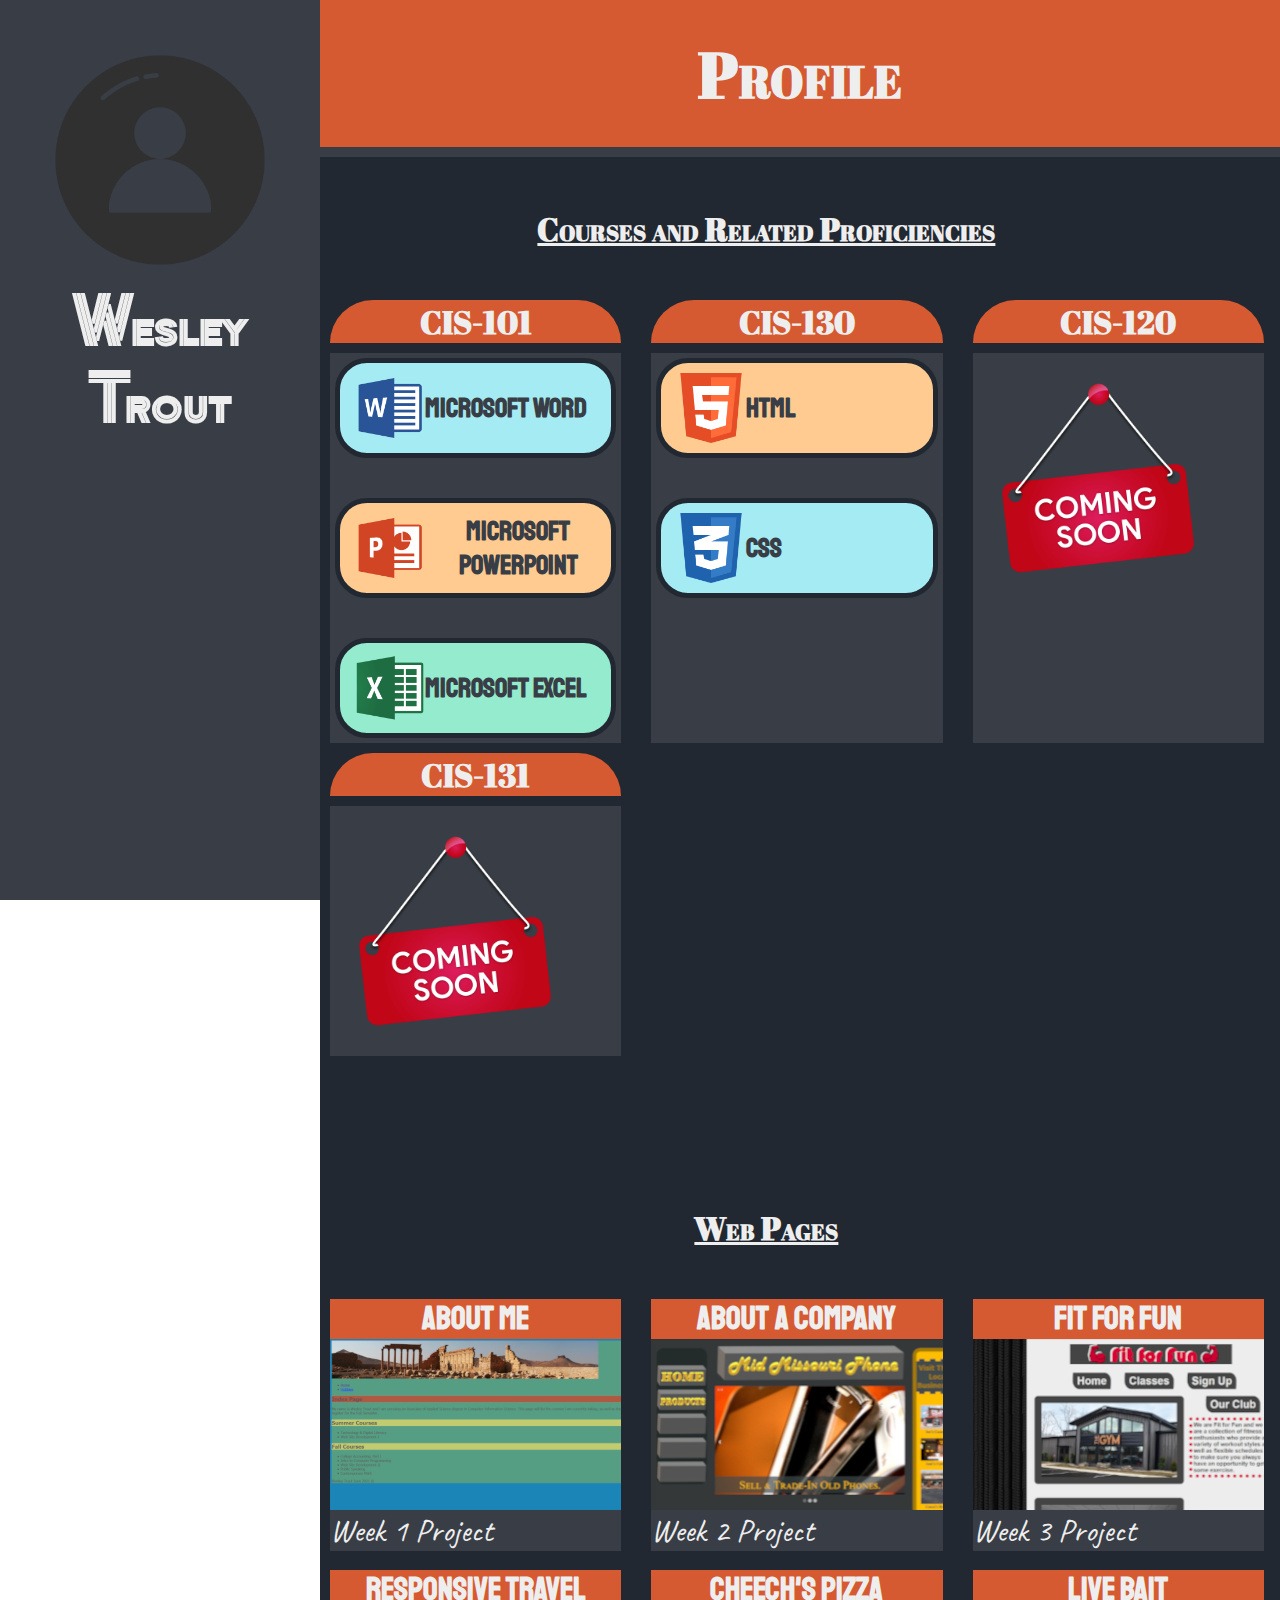
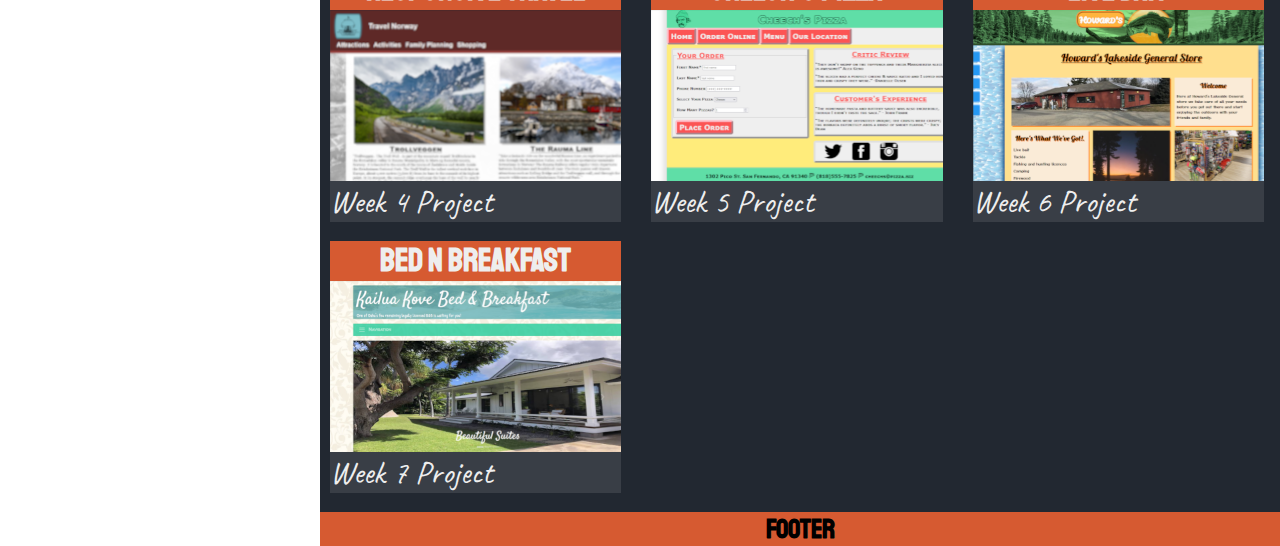
<file: index.html>
<!doctype html>
<html>
<head>
	
	<!-- 
	Wesley Trout
	July 2021
	
	index.html
	-->
	
	<meta charset="utf-8" />
	<title>My Profile</title>
	<link href="css/styles.css" rel="stylesheet"/>
	<link rel="preconnect" href="https://fonts.googleapis.com">
	<link rel="preconnect" href="https://fonts.gstatic.com" crossorigin>
	<link href="https://fonts.googleapis.com/css2?family=Abril+Fatface&family=Alfa+Slab+One&family=Caveat:wght@700&family=Staatliches&family=Zen+Tokyo+Zoo&display=swap" rel="stylesheet">   
</head>

<body>
	
	
	<aside>
		<img id="pfp" src="images/pfp1.png" alt="profile picture" />
		<h2>Wesley Trout</h2>
	</aside>
	
	<div class="body-grid-container">
		<div class="header-grid-container"> 
			<header>
				<h1>Profile</h1>
			</header>
		</div>
		
		<article>
		<div class="article-grid-container">
			<h3 class="underlineh3">Courses and Related Proficiencies</h3>
				<div class="column-container">
					<h3 class="h3row1 coursetab" >CIS-101</h3>
					
					<div class="msoffice-grid-container">
						<div class="office1 office-item">
							<h6></h6>
							<h4>Microsoft Word</h4>
						</div>
						<div class="office2 office-item">
							<h6></h6>
							<h4>Microsoft PowerPoint</h4>
						</div>
						<div class="office3 office-item">
							<h6></h6>
							<h4>Microsoft Excel</h4>
						</div>
					</div>
					
					<h3 class="h3row1 coursetab">CIS-130</h3>
					<div class="html-grid-container">
						
						<div class="html1 html-item">
							<h6></h6>
							<h4>HTML</h4>
						</div>
						<div class="html2 html-item">
							<h6></h6>
							<h4>CSS</h4>
						</div>
					</div>
					
					<!-- Need proper classes -->
					<h3 class="h3row1 coursetab">CIS-120</h3>
					<div class="column3">
						<h6></h6>
					</div>
				
					<h3 class="h3row2 coursetab">CIS-131</h3>
					<div class="column1">
						<h6></h6>
					</div>
				</div>
			
			
			<h3 class="underlineh3">Web Pages</h3>
			
			<!-- Need proper project descriptions -->
			<div class="projects-grid-container">
				<div id="project1" class="row1 project-item">
					<h5>About Me</h5>
					<a href="projects/about/index.html"><h6></h6></a>
					<p>Week 1 Project</p>
				</div>
				<div id="project2" class="row1 project-item">
					<h5>About A Company</h5>
					<a href="projects/company/index.html"><h6></h6></a>
					<p>Week 2 Project</p>
				</div>
				<div id="project3" class="row1 project-item">
					<h5>Fit for Fun</h5>
					<a href="projects/fitfun/index.html"><h6></h6></a>
					<p>Week 3 Project</p>
				</div>
				<div id="project4" class="project-item">
					<h5>Responsive Travel</h5>
					<a href="projects/travel/index.html"><h6></h6></a>
					<p>Week 4 Project</p>
				</div>
				<div id="project5" class="project-item">
					<h5>Cheech's Pizza</h5>
					<a href="projects/cheech/index.html"><h6></h6></a>
					<p>Week 5 Project</p>
				</div>
				<div id="project6" class="project-item">
					<h5>Live Bait</h5>
					<a href="projects/bait/index.html"><h6></h6></a>
					<p>Week 6 Project</p>
				</div>
				<div id="project7" class="project-item">
					<h5>Bed n Breakfast</h5>
					<a href="projects/bnb/index.html"><h6></h6></a>
					<p>Week 7 Project</p>
				</div>
			</div>
		</div>
		</article>
		
		<footer>
			<!-- Footer might not be used -->
			
			<h4>Footer</h4>
		</footer>
	</div>
</body>
</html>
</file>
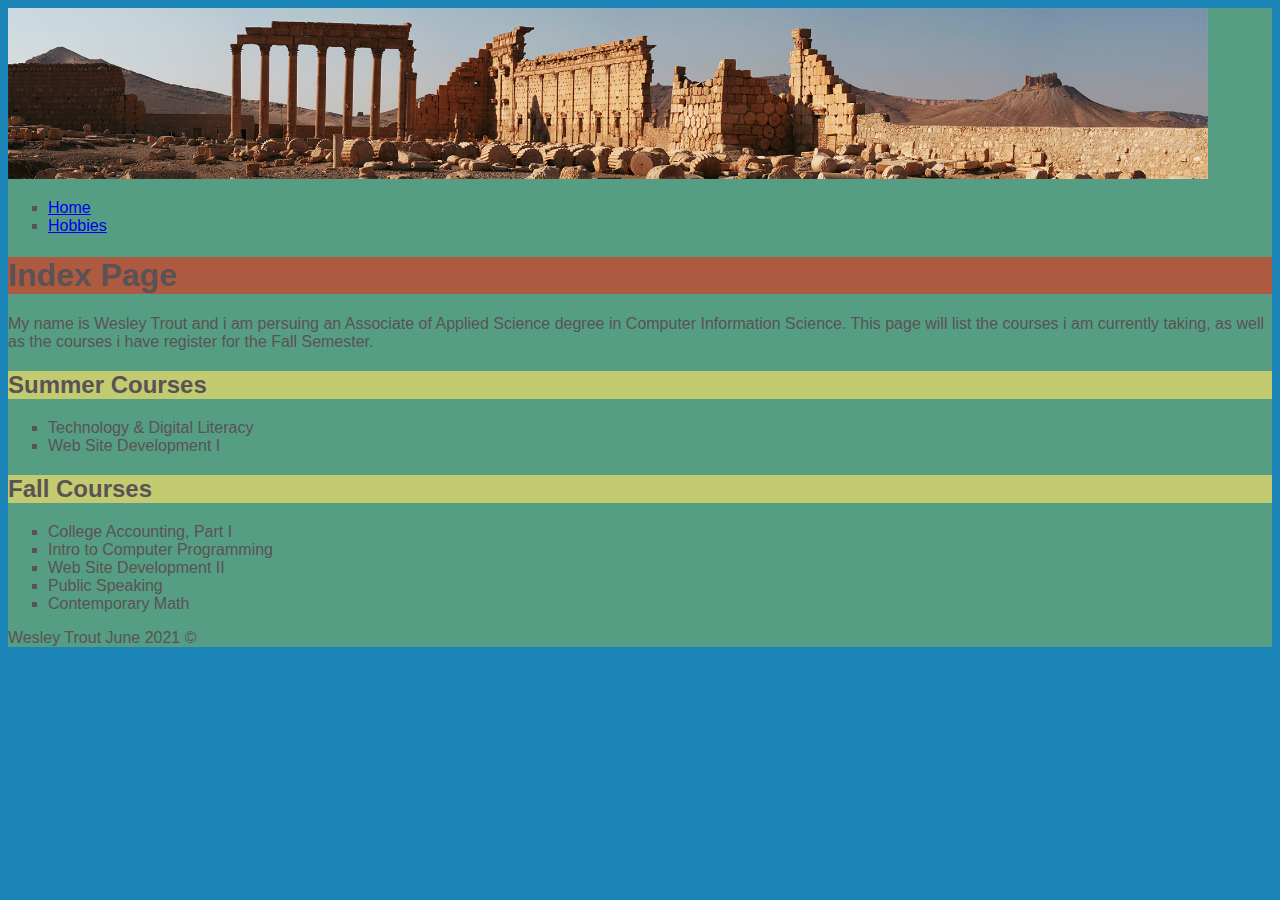
<file: projects/about/index.html>
<!DOCTYPE html>
<html>

<!--Project: Pretty About You
    Name: Wesley Trout
    Date: June 2021

    Filename: index.html -->
	
  <head>
    <meta charset="utf-8" />
	<title>Wesley Trout</title>
	<link href="style.css" rel="stylesheet" />
  </head>
  <body>
    <header>
		<a href="http://commons.wikimedia.org/wiki/User:Yvonnefm"><img src="Palmyra_banner_2.jpg" alt="File Palmyra banner 2 
		by User Yvonnefm is licensed with CC BY-SA 3.0." width=1200></a>
	</header>
	<nav>
		<ul>
			<li><a href="index.html">Home</a></li>
			<li><a href="hobbies.html">Hobbies</a></li>
		</ul>
	</nav>
	<article id="index">
		<h1>Index Page</h1>
			<p>My name is Wesley Trout and i am persuing an Associate of Applied 
			Science degree in Computer Information Science. This page will list the 
			courses i am currently taking, as well as the courses i have register 
			for the Fall Semester.</p>
		<h2>Summer Courses</h2>
			<ul>
				<li>Technology & Digital Literacy</li>
				<li>Web Site Development I</li>
			</ul>
		<h2>Fall Courses</h2>
			<ul>
				<li>College Accounting, Part I</li>
				<li>Intro to Computer Programming</li>
				<li>Web Site Development II</li>
				<li>Public Speaking</li>
				<li>Contemporary Math</li>
			</ul>
	</article>
    <footer>
      Wesley Trout June 2021 &#169;
    </footer>
  </body>

</html>
</file>
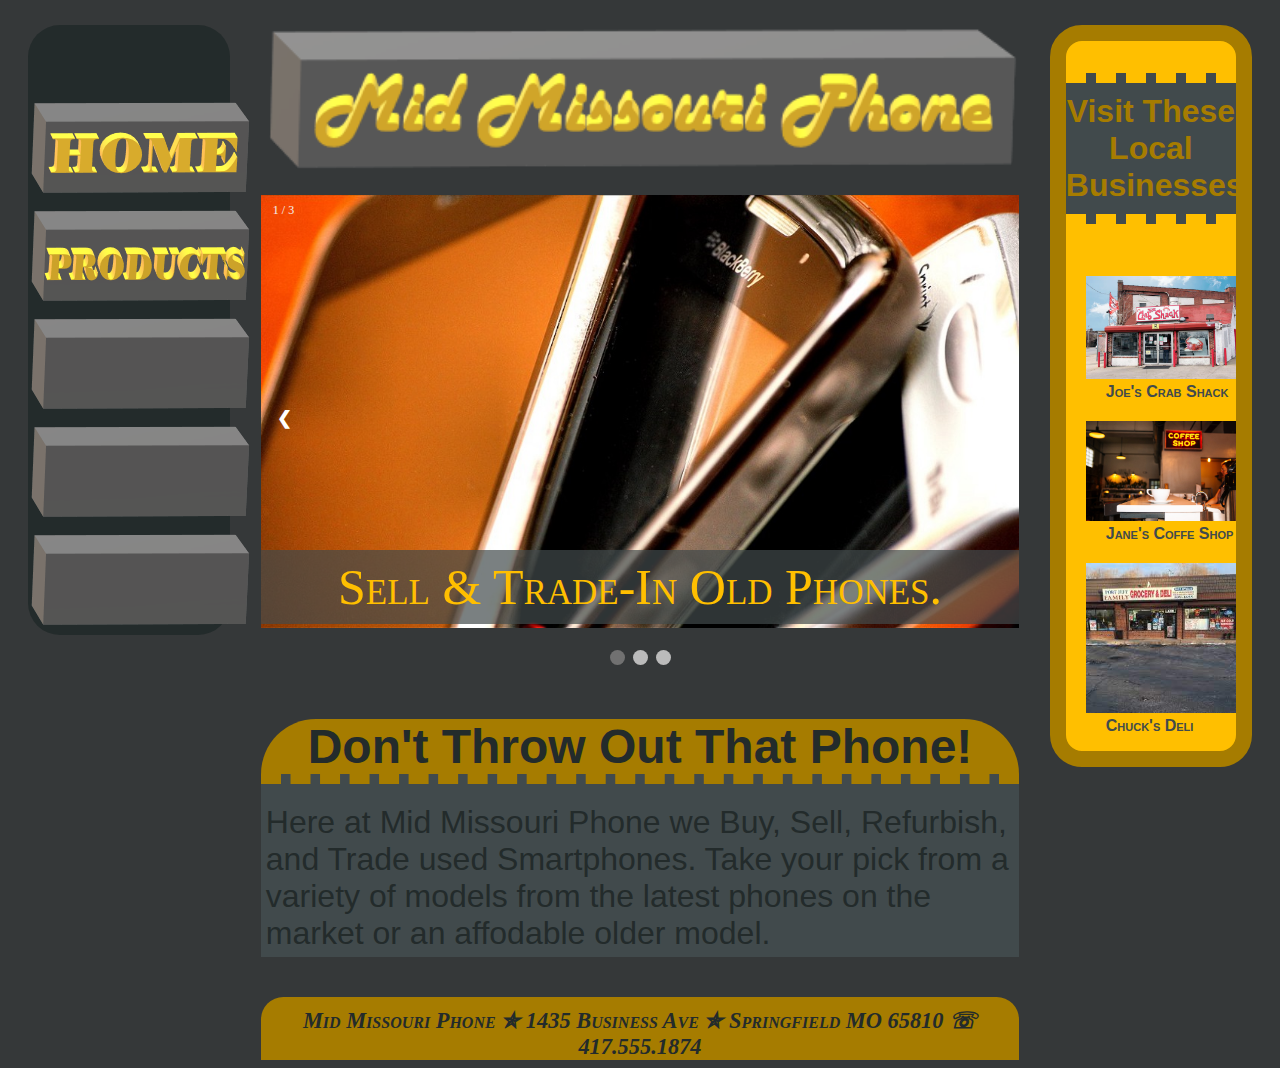
<file: projects/company/index.html>
<!DOCTYPE html>

<html>
<head>
	<!-- Name: Wesley Trout
		 Date: June 2021
		 
		 filename: index.html -->
	
	<meta charset="utf-8" />
	<title>Mid Missouri Phone</title>
	<link href="styles.css" rel="stylesheet" />
</head>
	
<body>
	<header>
		<img id="logo" src="mmp_logo.png" alt="Mid Missouri Phone Logo" />
	</header>
	<nav>
		<ul>
			<li><a href="index.html"><img src="icon_1.png" alt="" /></a></li>
			<li><a href="product.html"><img src="icon_2.png" alt="" /></a></li>
			<!-- placeholder tabs, -->
			<li><a href="index.html"><img src="test.png" alt="" /></a></li>
			<li><a href="index.html"><img src="test.png" alt="" /></a></li>
			<li><a href="index.html"><img src="test.png" alt="" /></a></li>
		</ul>
	</nav>
	<aside>
		<p>Visit These Local Businesses!</p>
		
		<!-- Just linked them to index.html to make them hyperlinks.
			I was going to try to do a transparent text overlay but just went with a dl instead.-->
		<dl>
			<dt><a href="index.html"><img src="aside_1.jpg" alt="" width=150 /></a></dt>
			<dd>Joe's Crab Shack</dd>
			<dt><a href="index.html"><img src="aside_2.jpg" alt="" width=150 /></a></dt>
			<dd>Jane's Coffe Shop</dd>
			<dt><a href="index.html"><img src="aside_3.jpg" alt="" width=150 /></a></dt>
			<dd>Chuck's Deli</dd>
		</dl>
	</aside>
	<article>
		
		<!-- I didn't have to change anything in this container from w3schools, just the img file names -->
		<!-- Slideshow container -->
	
	
		<div class="slideshow-container">

			<!-- Full-width images with number and caption text -->
			<div class="mySlides fade">
				<div class="numbertext">1 / 3</div>
				<img src="sshow_1.jpg" alt="" style="width:100%">
				<div class="text">Sell & Trade-In Old Phones.</div>
			</div>

			<div class="mySlides fade">
				<div class="numbertext">2 / 3</div>
				<img src="sshow_2.jpg" alt="" style="width:100%">
				<div class="text">Phone Repairs</div>
			</div>

			<div class="mySlides fade">
				<div class="numbertext">3 / 3</div>
				<img src="sshow_3.jpg" alt="" style="width:100%">
				<div class="text">Buy Refurbished Phones</div>
			</div>

		<!-- Next and previous buttons -->
			<a class="prev" onclick="plusSlides(-1)">&#10094;</a>
			<a class="next" onclick="plusSlides(1)">&#10095;</a>
			
		</div>
		<br>

		<!-- The dots/circles -->
		<div style="text-align:center">
			<span class="dot" onclick="currentSlide(1)"></span>
			<span class="dot" onclick="currentSlide(2)"></span>
			<span class="dot" onclick="currentSlide(3)"></span>
		</div>
	
		<!-- javascript from w3school, didn't make any hanges to it. -->
		
		<script>
			var slideIndex = 1;
			showSlides(slideIndex);

			function plusSlides(n) {
			showSlides(slideIndex += n);
			}

			function currentSlide(n) {
			showSlides(slideIndex = n);
			}

			function showSlides(n) {
				var i;
				var slides = document.getElementsByClassName("mySlides");
				var dots = document.getElementsByClassName("dot");
				if (n > slides.length) {slideIndex = 1}    
				if (n < 1) {slideIndex = slides.length}
				for (i = 0; i < slides.length; i++) {
				slides[i].style.display = "none";  
				}
				for (i = 0; i < dots.length; i++) {
				dots[i].className = dots[i].className.replace(" active", "");
				}
				slides[slideIndex-1].style.display = "block";  
				dots[slideIndex-1].className += " active";
			}
		</script>
	
	
	
	
		<h1>Don't Throw Out That Phone!</h1>
		
		<p>Here at Mid Missouri Phone we Buy, Sell, Refurbish, and Trade used Smartphones. Take your pick from a variety of models from the latest phones on the market or an affodable older model.</p>
	</article>
	<footer>
		<address>Mid Missouri Phone &#x272F; 1435 Business Ave &#x272F; Springfield MO 65810 &#9743; 417.555.1874</address>
	</footer>
</body>

</html>
</file>
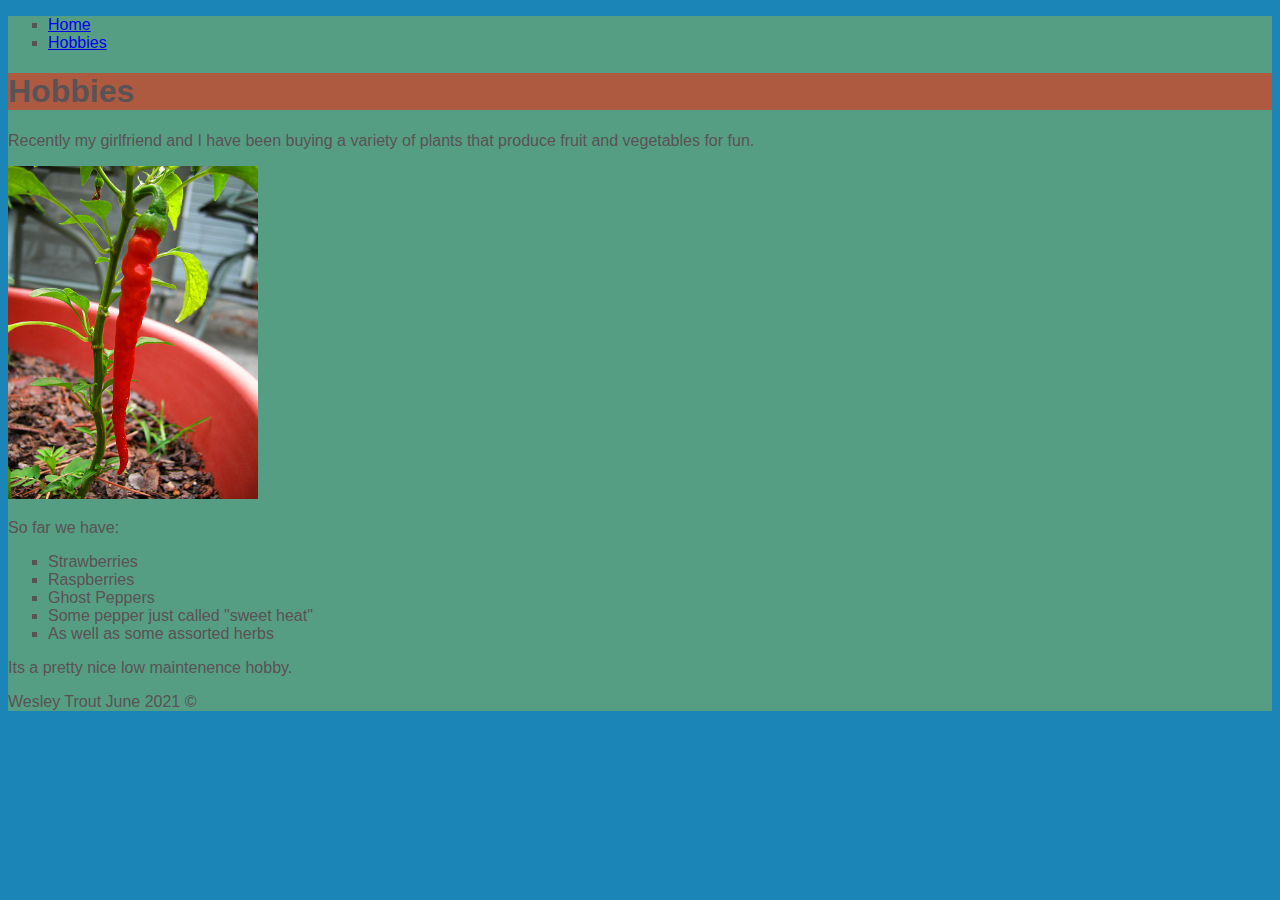
<file: projects/about/hobbies.html>
<!DOCTYPE html>
<html>

<!--Project: Pretty About You
    Name: Wesley Trout
    Date: June 2021

    Filename: hobbies.html -->

  <head>
    <meta charset="utf-8" />
	<title>Hobbies</title>
	<link href="style.css" rel="stylesheet" />
  </head>
  <body>
    <header>
    </header>
	<nav>
		<ul>
			<li><a href="index.html">Home</a></li>
			<li><a href="hobbies.html">Hobbies</a></li>
		</ul>
	</nav>
	<article id="index">
		<h1>Hobbies</h1>
		<p>Recently my girlfriend and I have been buying a variety of 
		plants that produce fruit and vegetables for fun.</p>
		<a href="https://creativecommons.org/"><img src="Pepper.jpg" 
		alt="Cayenne Pepper - First Ripe by J. Chris Vaughan is licensed with 
		CC BY-SA 2.0." width=250></a>
		<p>So far we have:</p>
		<ul>
			<li>Strawberries</li>
			<li>Raspberries</li>
			<li>Ghost Peppers</li>
			<li>Some pepper just called "sweet heat"</li>
			<li>As well as some assorted herbs</li>
		</ul>
		<p>Its a pretty nice low maintenence hobby.</p>
	</article>
    <footer>
		Wesley Trout June 2021 &#169;
	</footer>
  </body>

</html>
</file>
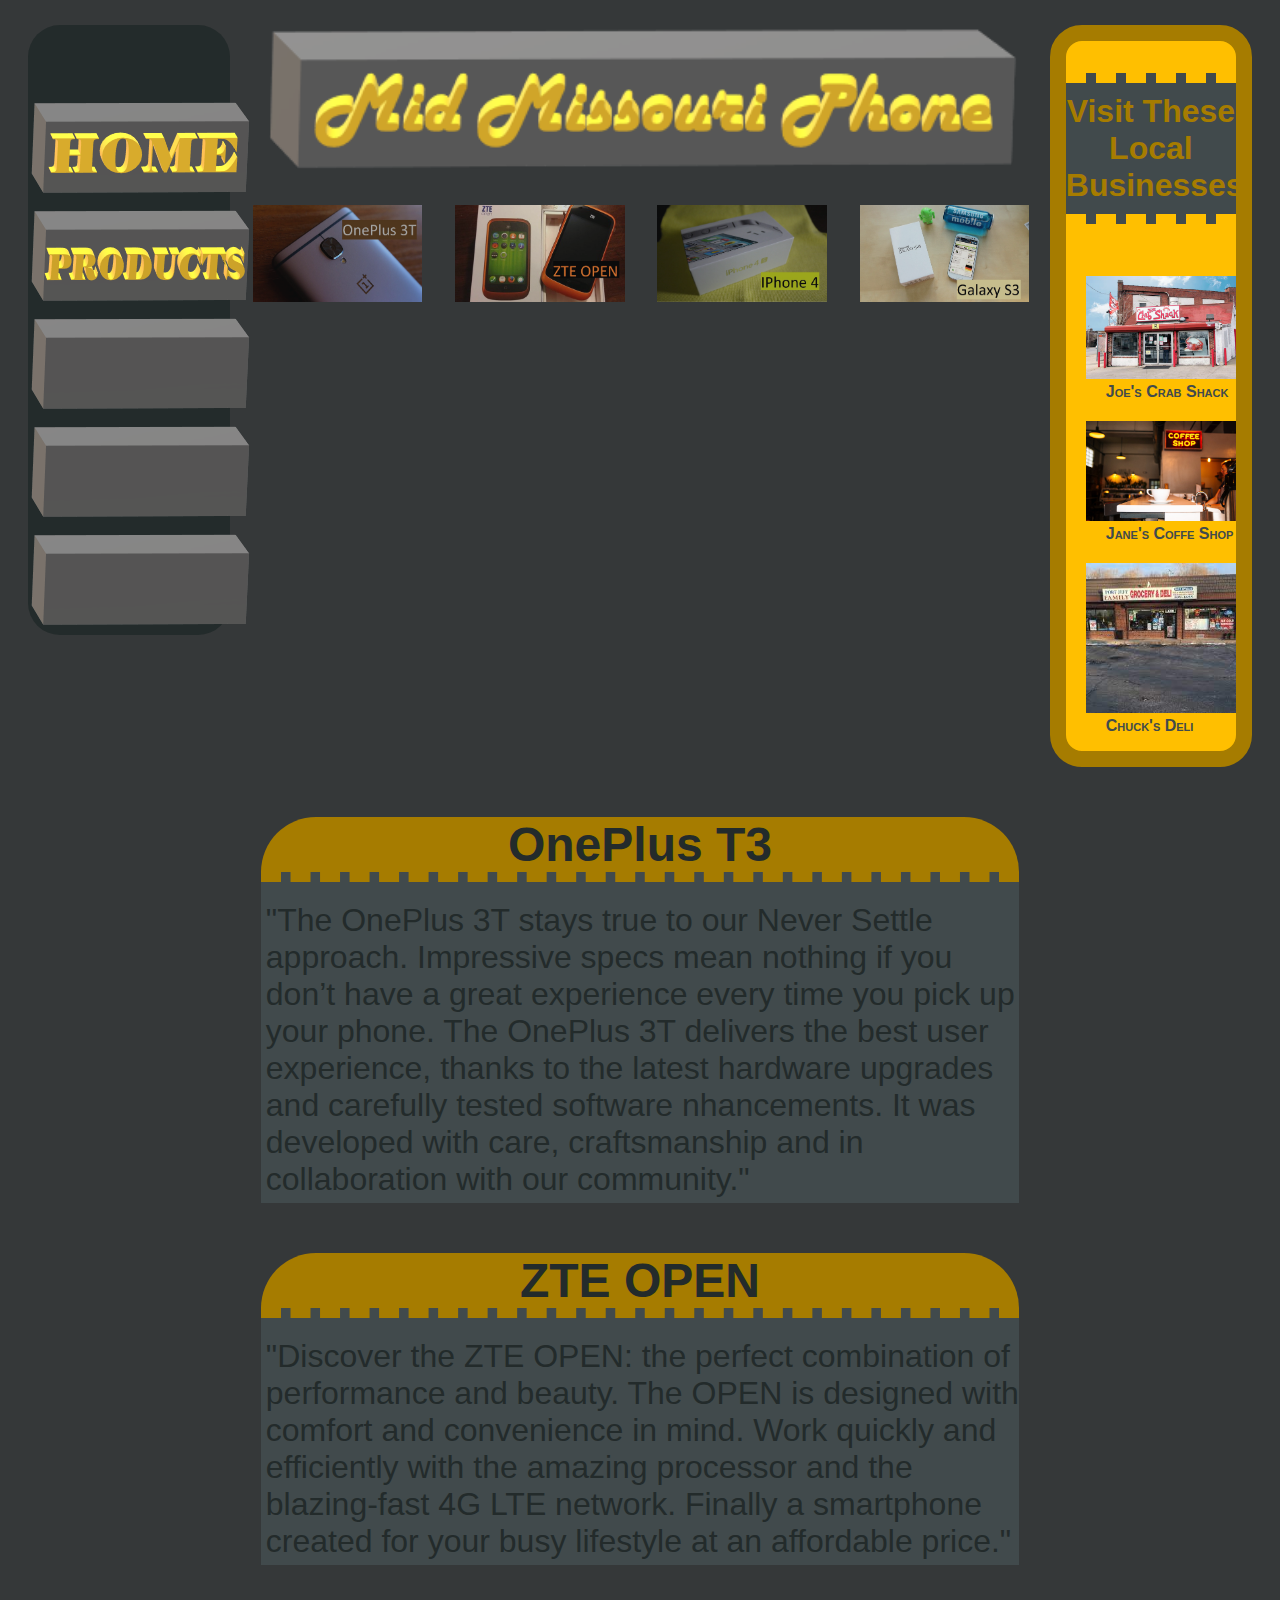
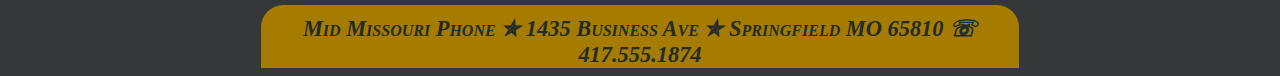
<file: projects/company/product.html>
<!doctype html>

<html>
<head>
	<!-- Name: Wesley Trout
		 Date: June 2021
		 
		 filename: index.html -->
	
	<meta charset="utf-8" />
	
	<!-- Not sure if i need this viewport line, it was in the example for the expanding images so i threw it in. -->
	<meta name="viewport" content="width=device-width, initial-scale=1">

	<title>Products</title>
	<link href="styles.css" rel="stylesheet" />
</head>
<body>
	<header>
		<img id="logo" src="mmp_logo.png" alt="Mid Missouri Phone Logo" />
	</header>
	<nav>
		<ul>
			<li><a href="index.html"><img src="icon_1.png" alt="" /></a></li>
			<li><a href="product.html"><img src="icon_2.png" alt="" /></a></li>
			<!-- placeholder tabs, -->
			<li><a href="index.html"><img src="test.png" alt="" /></a></li>
			<li><a href="index.html"><img src="test.png" alt="" /></a></li>
			<li><a href="index.html"><img src="test.png" alt="" /></a></li>
		</ul>
	</nav>
	<aside>
		<p>Visit These Local Businesses!</p>
		
		<dl>
			<dt><a href="index.html"><img src="aside_1.jpg" alt="" width=150 /></a></dt>
			<dd>Joe's Crab Shack</dd>
			<dt><a href="index.html"><img src="aside_2.jpg" alt="" width=150 /></a></dt>
			<dd>Jane's Coffe Shop</dd>
			<dt><a href="index.html"><img src="aside_3.jpg" alt="" width=150 /></a></dt>
			<dd>Chuck's Deli</dd>
		</dl>
	</aside>
	<article>
		
		<!-- same as the slideshow, only had to change img names. -->
		<!-- The grid: four columns -->
		
		<div class="row">
			
			<div class="column">
				<img src="product_1.jpg" alt="OnePlus T3" style="width:100%" onclick="myFunction(this);">
			</div>
			
			<div class="column">
				<img src="product_2.jpg" alt="ZTE OPEN" style="width:100%" onclick="myFunction(this);">
			</div>
			
			<div class="column">
				<img src="product_3.jpg" alt="IPhone 4" style="width:100%" onclick="myFunction(this);">
			</div>
			
			<div class="column">
				<img src="product_4.jpg" alt="Galaxy S3" style="width:100%" onclick="myFunction(this);">
			</div>
		</div>

		
		<!-- The expanding image container -->
		<div class="container">
  
		<!-- Close the image -->
			<span onclick="this.parentElement.style.display='none'" class="closebtn">&times;</span>

		<!-- Expanded image -->
			<img id="expandedImg" style="width:100%">

		<!-- Image text -->
			<div id="imgtext"></div>
		</div> 


		<script>
			function myFunction(imgs) {
			// Get the expanded image
			var expandImg = document.getElementById("expandedImg");
			// Get the image text
			var imgText = document.getElementById("imgtext");
			// Use the same src in the expanded image as the image being clicked on from the grid
			expandImg.src = imgs.src;
			// Use the value of the alt attribute of the clickable image as text inside the expanded image
			imgText.innerHTML = imgs.alt;
			// Show the container element (hidden with CSS)
			expandImg.parentElement.style.display = "block";
			} 
		</script>	
	
	
	<h1>OnePlus T3</h1>
		<p>"The OnePlus 3T stays true to our Never Settle approach. Impressive specs mean nothing if you 
		don’t have a great experience every time you pick up your phone. The OnePlus 3T delivers the 
		best user experience, thanks to the latest hardware upgrades and carefully tested software 
		nhancements. It was developed with care, craftsmanship and in collaboration with our community."</p>
	
		<h1>ZTE OPEN</h1>
		<p>"Discover the ZTE OPEN: the perfect combination of performance and beauty. 
		The OPEN is designed with comfort and convenience in mind. 
		Work quickly and efficiently with the amazing processor and the blazing-fast 4G LTE network. 
		Finally a smartphone created for your busy lifestyle at an affordable price."</p>
	</article>
	<footer>
		<address>Mid Missouri Phone &#x272F; 1435 Business Ave &#x272F; Springfield MO 65810 &#9743; 417.555.1874</address>
	</footer>
</body>

</html>
</file>
<file: css/styles.css>
/*
Wesley Trout
July 2021

styles.css
 */
:root {
    --black-color:#222831;
	--grey-color:#393E46;
	--orange-color:#D65A31;
	--white-color:#EEEEEE;
}

body {	margin:0;}

aside {
	top:0;
	display:  block;
	position: fixed;
	height:   100%;
	width:    25%;
	background-color: var(--grey-color);
	color: var(--white-color);
}

aside img {max-width:100%;}
.header-grid-container {display:grid;}

header { 
	border-bottom: 10px solid var(--grey-color);
	background-color: var(--orange-color);
	color: var(--white-color);
	padding: 30px;
	
}

footer {background-color: var(--orange-color);}

article {
	background-color: var(--black-color);
	color: var(--white-color);
}

.article-grid-container {
	display:grid;
	max-width: 93%;
}

.coursetab {
	background-color: var(--orange-color);
	border-top-left-radius: 2em;
	border-top-right-radius: 2em;
}

.underlineh3 {
	padding: 50px;
	text-decoration: underline;
	font-variant: small-caps;
}

.column-container {
	display:grid;
	grid-column-gap: 30px;
	grid-row-gap: 10px;
	grid-auto-columns: 33%;
	margin-bottom: 100px;
	margin-left: 10px;
}
.row1 {grid-row:1; }
.body-grid-container {width: 75%; margin-left:25%;}
.column-container .h3row1 {grid-row:1;}
.column-container .h3row2 {grid-row:3;}
.column1 {grid-column:1;}
.column1, .column3 {background-color: var(--grey-color);}
.column1 h6, .column3 h6 { margin-left: 25px;}
/*======================= MS OFFICE ===========================*/
.msoffice-grid-container {
	background-color: var(--grey-color);
	display:grid;
	grid-gap: 30px;
	grid-column:1;
}

.office-item h6{
	height:70px;
	width: 70px;
	margin:0;
	background-size: cover;
	margin-left:15px;
}

.office-item {
	justify-content: left;
	align-items: center;
	color: var(--grey-color);
	padding-top: 10px;
	padding-bottom: 10px;
	border: 5px solid var(--black-color);
	border-radius:2em;
	margin:5px;
}

.office1, .office2, .office3 {display:grid;}
.office1 {background-color: #A4EBF3; }
.office2 {background-color: #FFCB91; }
.office3 {background-color: #94EBCD; }

.office1 h6 {background-image: url("../images/word.png");}
.office2 h6 {background-image: url("../images/pp.png");}
.office3 h6 {background-image: url("../images/excel.png");}

.office1 h6, .office1 h4 {grid-row:1}
.office2 h6, .office2 h4 {grid-row:2}
.office3 h6, .office3 h4 {grid-row:2}
/*======================= HTML ================================*/

.html-grid-container {
	background-color: var(--grey-color);
	display:grid;
	grid-gap: 30px;
	grid-column:2;
	align-content: start;
}

.html-item h6{
	height:70px;
	width: 70px;
	margin:0;
	background-size: cover;
	margin-left:15px;
}

.html-item {
	justify-content: left;
	align-items: center;
	color: var(--grey-color);
	padding-top: 10px;
	padding-bottom: 10px;
	border: 5px solid var(--black-color);
	border-radius:2em;
	max-height: 70px;
	margin:5px;
}

.html1 {display:grid; background-color: #FFCB91; }
.html2 {display:grid; background-color: #A4EBF3; }

.html1 h6 {background-image: url("../images/html.png");}
.html2 h6 {background-image: url("../images/css.png");}

.html1 h6, .html1 h4 {grid-row:1}
.html2 h6, .html2 h4 {grid-row:2}

.column3 h6 {
	background-image: url("../images/coming-soon.png");
	width: 200px;
	height: 200px;
	background-position: center;
	background-size: cover;
}

.column1 h6 {
	background-image: url("../images/coming-soon.png");
	width: 200px;
	height: 200px;
	background-position: center;
	background-size: cover;
}

/*======================= WEBPAGE ==============================*/

.projects-grid-container {
	display:grid;
	grid-gap:30px;
	max-width:100%;
	background-color: var(--black-color);
	color: var(--white-color);
	padding-left: 10px;
	margin-bottom:30px;
	grid-auto-columns: 33%;
}

article {
	background-color: var(--black-color);
	color: var(--white-color);
}

.project-item {
	/* max-width:30%; */
	background-color: var(--grey-color);
}

.project-item h6 {
	background-repeat:   no-repeat;
	margin:0;
	width:100%;
	height:71%;
	min-height: 160px;
	
}

#project1 h6 {background-image: url("../images/about.png");}
#project2 h6 {background-image: url("../images/company.png");}
#project3 h6 {background-image: url("../images/fitfun.png");}
#project4 h6 {background-image: url("../images/travel.png");}
#project5 h6 {background-image: url("../images/cheech.png");}
#project6 h6 {background-image: url("../images/bait.png");}
#project7 h6 {background-image: url("../images/bnb.png");}

/* ===================== H's and P's ================================ */

h5 {
	font-family: 'Staatliches', cursive;
	margin:0;
	background-color: var(--orange-color);
	text-align:center;
	font-size: 2em;
}


h4 {
	font-family: 'Staatliches', cursive;
	margin:0;
	text-align:center;
	font-size: 1.7em;
}

h3 { 
	font-family: 'Abril Fatface', cursive;
	font-size:2em;
	text-align:center;
	margin:0;
}

aside h2 {margin-top:-40px;}

h2 {
	font-family: 'Zen Tokyo Zoo', cursive;
	margin: 0;
	text-align: center;
	font-size: 4em;
}
h1 {
	font-family: 'Abril Fatface', cursive;
	text-align: center;
	font-size: 4em;
	margin: 0;
	font-variant: small-caps;
}

p {
	margin-top:0;
	margin-bottom:0;
	font-family: 'Caveat', cursive;
	font-size: 2em;
	background-color: var(--grey-color);
}
</file>
<file: projects/about/style.css>
@charset "utf-8";

/*  Project: Pretty About You
    Name: Wesley Trout
    Date: June 2021

    Filename: style.css */
	
html {
	background-color: #1b85b8;
}
	
body {
    color: #5a5255;
    background-color: #559e83;
    font-family: Tahoma, 'Arial Black', sans-serif;
}

article#index h1 {
  color: #5a5255;
  background-color: #ae5a41;
}

article#index h2 {
  color: #5a5255;
  background-color: #c3cb71;
}

ul {
	list-style-type: square;
}
</file>
<file: projects/company/styles.css>
@charset "utf-8";

/*	Name: Wesley Trout
		 Date: June 2021
		 
		 filename:styles.css

		 */

html {
  background-color: #353839;
}

/* Header */

header img#logo {
	
	float: none;
	width: 60%;
	margin: 20px 20% 0% 20%;
	padding-bottom: 20px;
}

/* Nav */

nav {
	background-color: #232b2b;
	width: 16%;
	height: 100%;
	/* top,right,bottom,left? */
	margin: -170px 0px 70px 20px;
	float: left;
	border-radius: 2em;
}

nav > ul  {
	list-style-type: none;
	margin: 70px 0px 0px -45px
}	

nav > ul > li > a:hover, nav > ul > li > a:active {
	padding-left: 20px;
}

/* Aside, kind of a mess, will need to have a note somewhere next time on what all 
	can be put on the same line like font style size weight etc */

body > aside {
	background-color: #ffbf00;
	width: 16%;
	margin: -170px 20px 0px 0px;
	height: 100%;
	float:right;
}

aside img {
	margin-left: 20px;
	padding-top: 20px;
}


aside {
	border: 1em solid #a67c00;
	border-radius: 2em;

}

aside p {
	font-size: 2em;
	font-weight:bolder;
	font-family: Tahoma, Geneva, sans-serif;
	color: #a67c00;
	text-align: center;
	background-color: #414a4c;
	border-top: 10px dashed #ffbf00;
	border-bottom: 10px dashed #ffbf00;
	padding-top: 10px;
	padding-bottom: 10px;
}

aside dd {
	font-family: Tahoma, Geneva, sans-serif;
	font-weight:bolder;
	text-align: left;
	font-variant: small-caps;
	color: #414a4c;
}

/* h1 */

h1 {
	font-family: Tahoma, Geneva, sans-serif;
	color: #232b2b;
	background-color: #a67c00;
	text-align: center;
	padding-top: 0px;
	padding-left: 0%;
	max-width:60%;
	margin: 50px 20% 0% 20%;
	font-size: 3em;
	border-top-right-radius: 2em;
	border-top-left-radius: 2em;
}

/* P */

article > p {
	font-family: Tahoma, Geneva, sans-serif;
	font-size:2em;
	color: #232b2b;
	background-color: #414a4c;
	max-width: 60%;
	margin: 0% 20% 0% 20%;
	padding-top: 20px;
	padding-left: 5px;
	padding-bottom: 5px;
}

article > p {
	border-top: 10px dashed #a67c00;
}

/* Footer */

footer {
	width: 60%;
	margin: 40px 20% 0% 20%;
	text-align: center;
	font-size: 1.4em;
	font-variant: small-caps;
	color: #232b2b;
	background-color: #a67c00;
	font-weight: bold;
	padding-top: 10px;
	border-top-right-radius: 1em;
	border-top-left-radius: 1em;
}



/* Image container for index, had to put in margin, and change the
	size of the container to make it fit. Changed the text colors/font/variant */


* {box-sizing:border-box}

/* Slideshow container */

.slideshow-container {
  max-width: 1000px;
  position: relative;
  margin: 0% 20% 0% 20%;
  
}

/* Hide the images by default */

.mySlides {
  display: none;
}

/* Next & previous buttons */

.prev, .next {
  cursor: pointer;
  position: absolute;
  top: 50%;
  width: auto;
  margin-top: -22px;
  padding: 16px;
  color: white;
  font-weight: bold;
  font-size: 18px;
  transition: 0.6s ease;
  border-radius: 0 3px 3px 0;
  user-select: none;
}

/* Position the "next button" to the right */

.next {
  right: 0;
  border-radius: 3px 0 0 3px;
}

/* On hover, add a black background color with a little bit see-through */
.prev:hover, .next:hover {
  background-color: rgba(0,0,0,0.8);
}

/* Caption text */

.text {
  color: #ffbf00;
  background-color: hsla(191, 7.8%, 27.6%, 0.7);
  font-size: 50px;
  padding: 8px 12px;
  position: absolute;
  bottom: 8px;
  width: 100%;
  text-align: center;
  font-variant: small-caps;
}

/* Number text (1/3 etc) */

.numbertext {
  color: #f2f2f2;
  font-size: 12px;
  padding: 8px 12px;
  position: absolute;
  top: 0;
}

/* The dots/bullets/indicators */

.dot {
  cursor: pointer;
  height: 15px;
  width: 15px;
  margin: 0 2px;
  background-color: #bbb;
  border-radius: 50%;
  display: inline-block;
  transition: background-color 0.6s ease;
}

.active, .dot:hover {
  background-color: #717171;
}

/* Fading animation */

.fade {
  -webkit-animation-name: fade;
  -webkit-animation-duration: 1.5s;
  animation-name: fade;
  animation-duration: 1.5s;
}

@-webkit-keyframes fade {
  from {opacity: .4}
  to {opacity: 1}
}

@keyframes fade {
  from {opacity: .4}
  to {opacity: 1}
}


/* Container for products page images. changed the thumbnail size to 15%
 to make them fit. Was having trouble with the built in text overlay and 
 close button so i just set the font size to 0*/


/* The grid: Four equal columns that floats next to each other */
.column {
  float: left;
  width: 15%;
  padding: 10px;
  margin-left:1%;
}

/* Style the images inside the grid */
.column img {
  opacity: 0.8;
  cursor: pointer;
}

.column img:hover {
  opacity: 1;
}

/* Clear floats after the columns */
.row:after {
  content: "";
  display: table;
  clear: both;
}

/* The expanding image container (positioning is needed to position the close button and the text) */
.container {
  position: relative;
  display: none;
  margin: -550px 20% 0% 20%;
}


/* Expanding image text */
#imgtext {
  position: relative;
  bottom: 15px;
  left: 15px;
  color: #353839;
  font-size: 0px;
}

/* Closable button inside the image */
.closebtn {
  position: relative;
  top: 10px;
  right: 15px;
  color: #353839;
  font-size: 0px;
  cursor: pointer;
}
</file>
